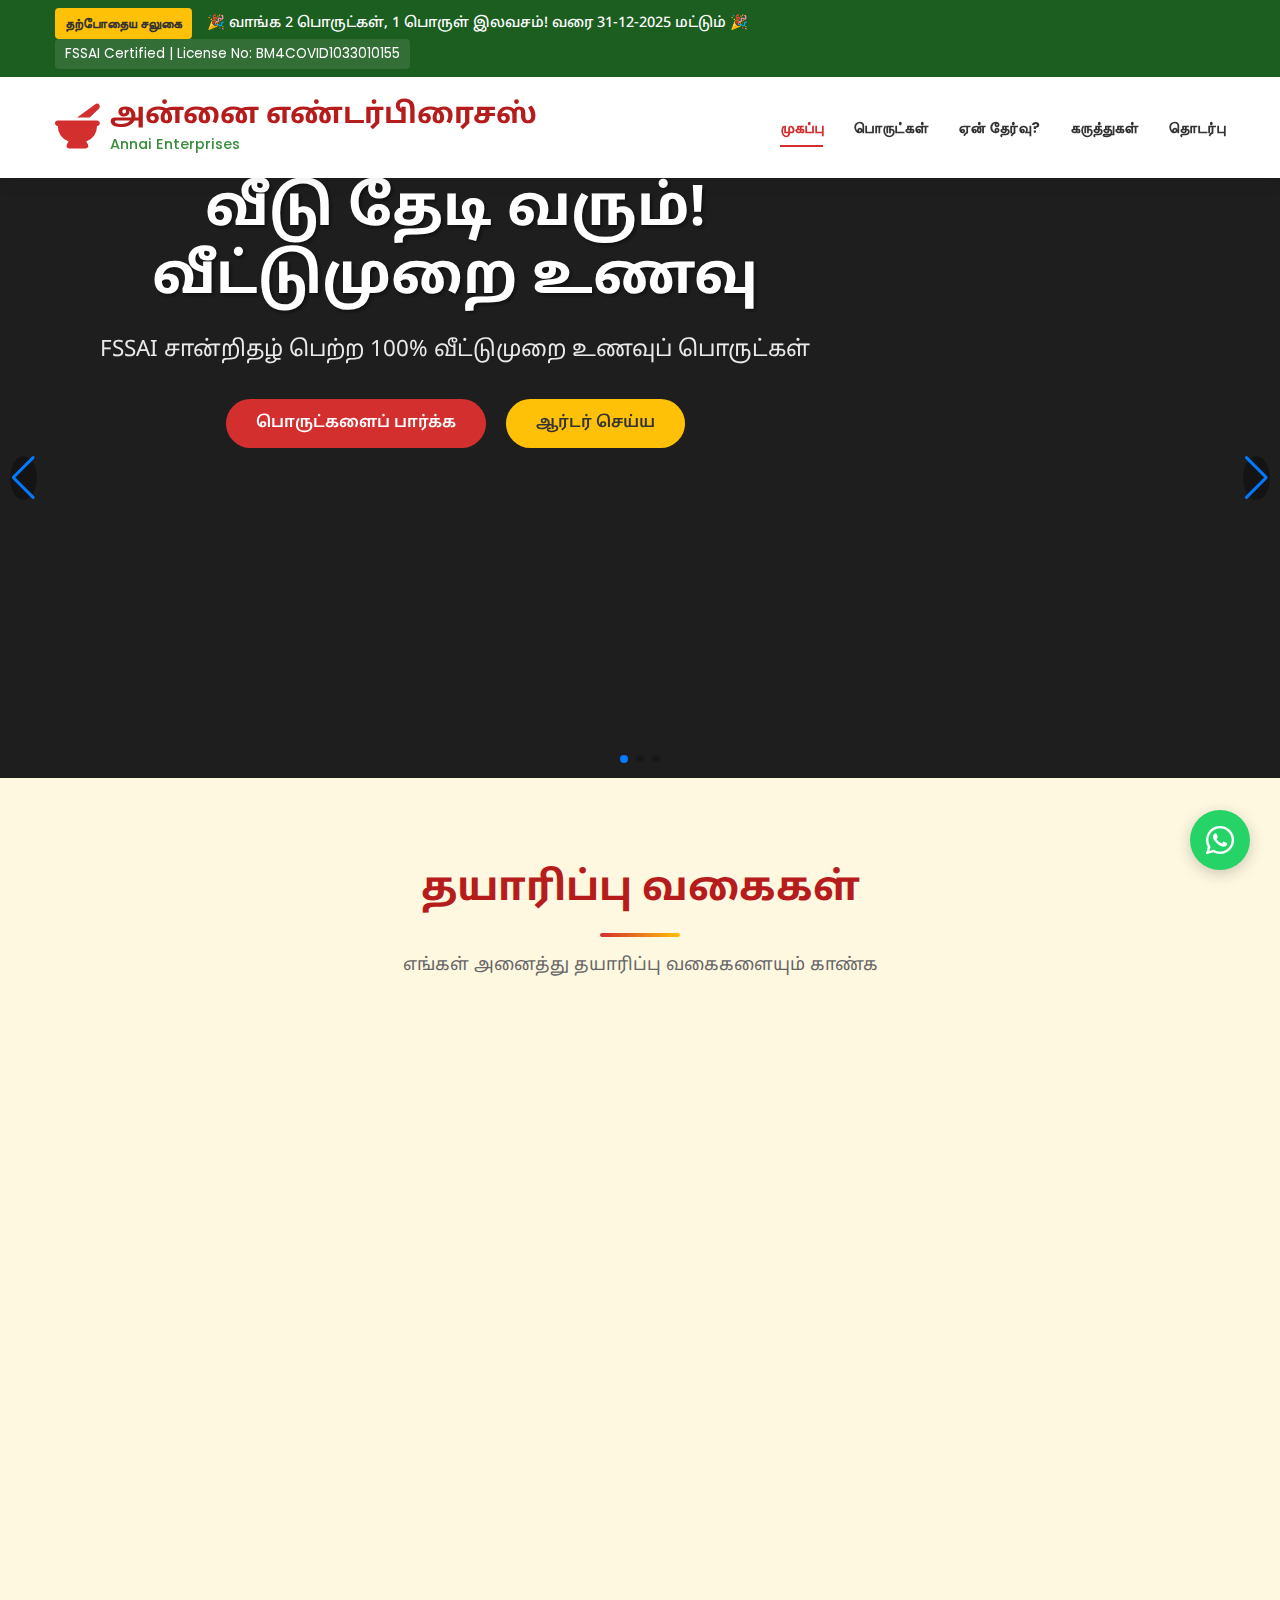
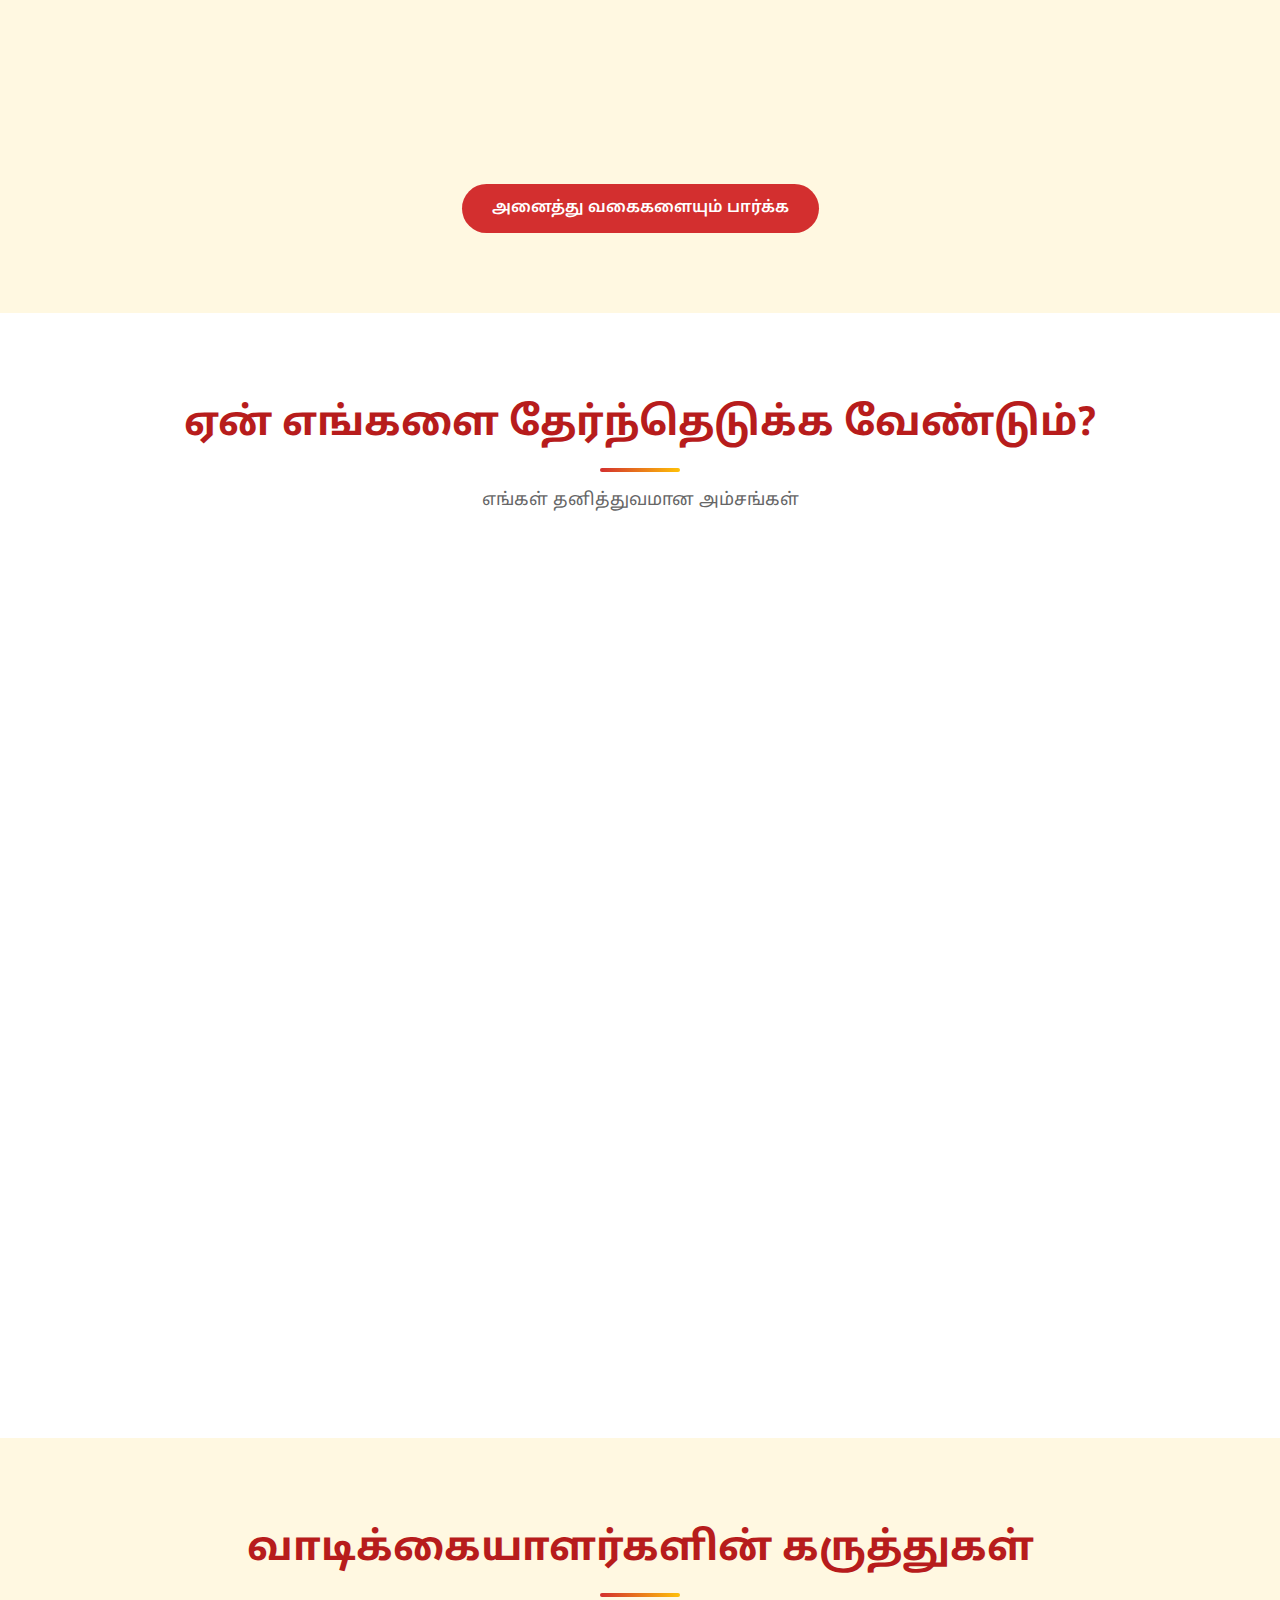
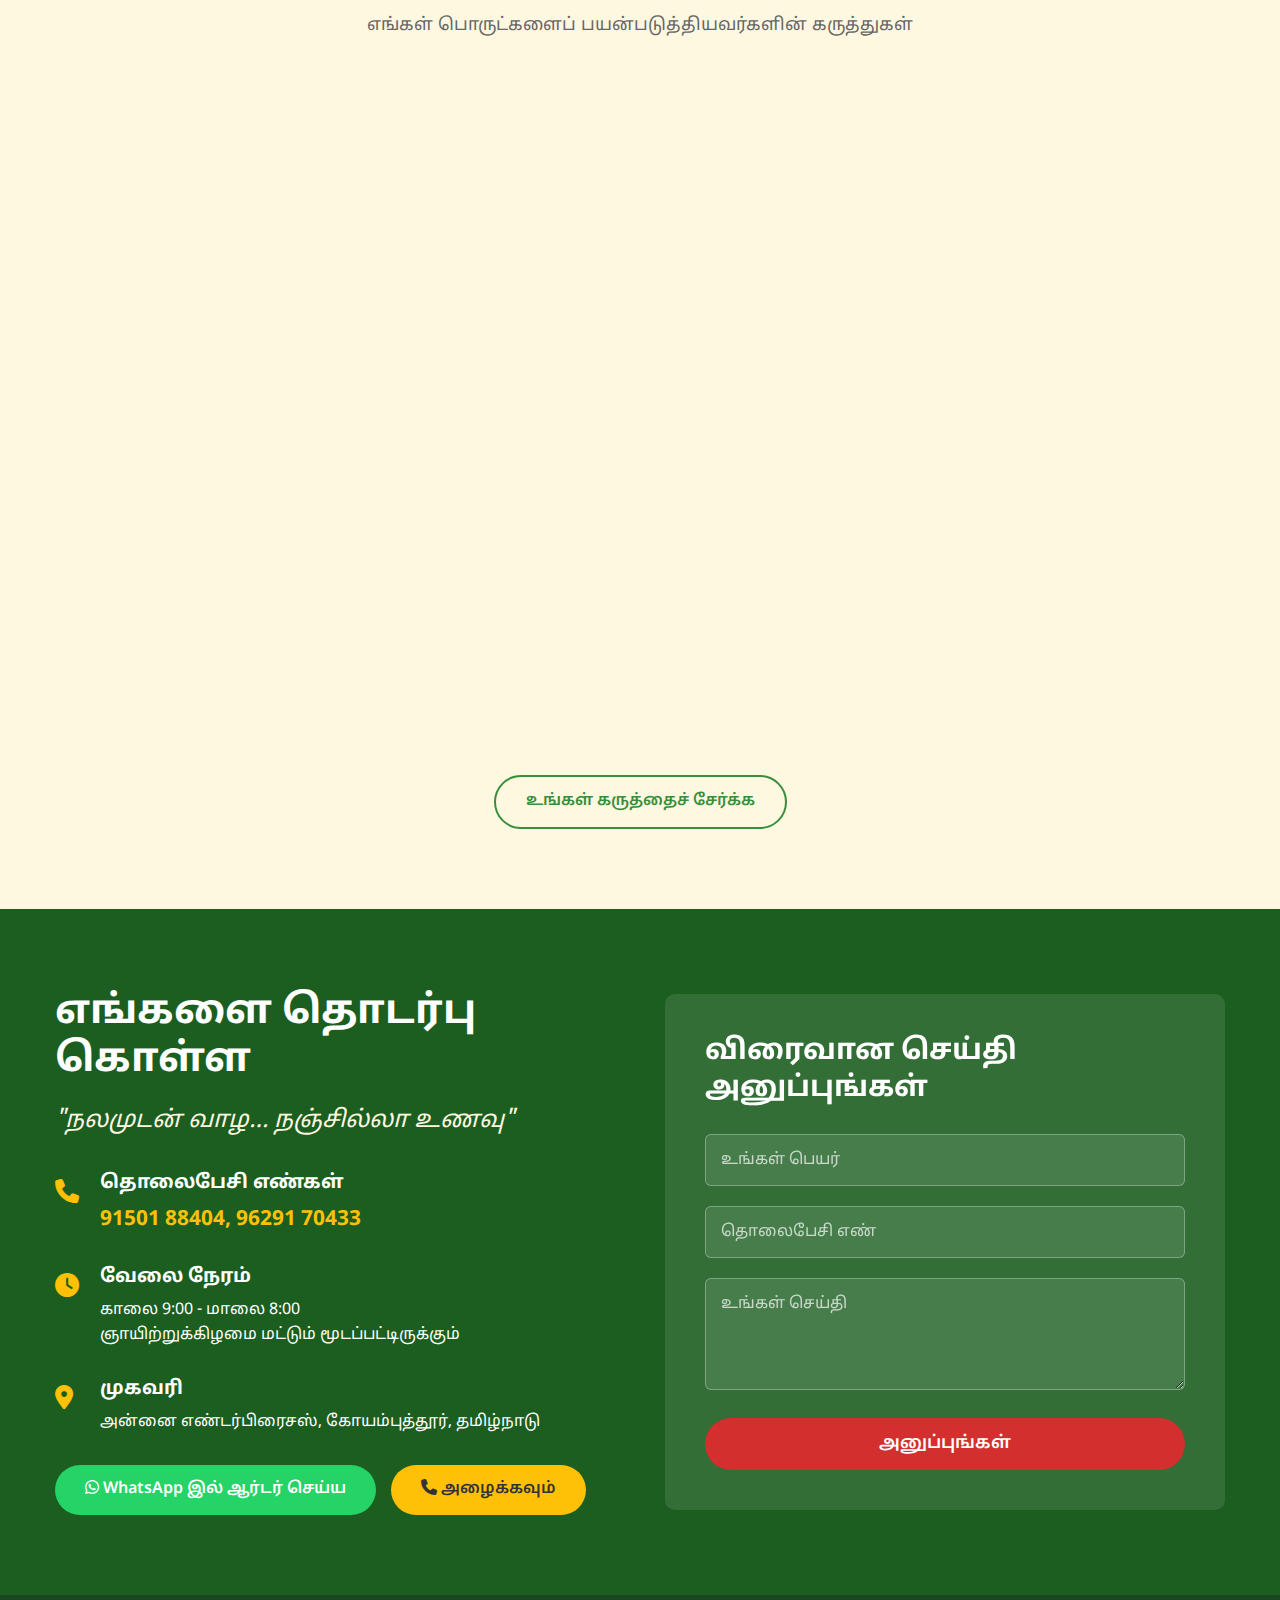
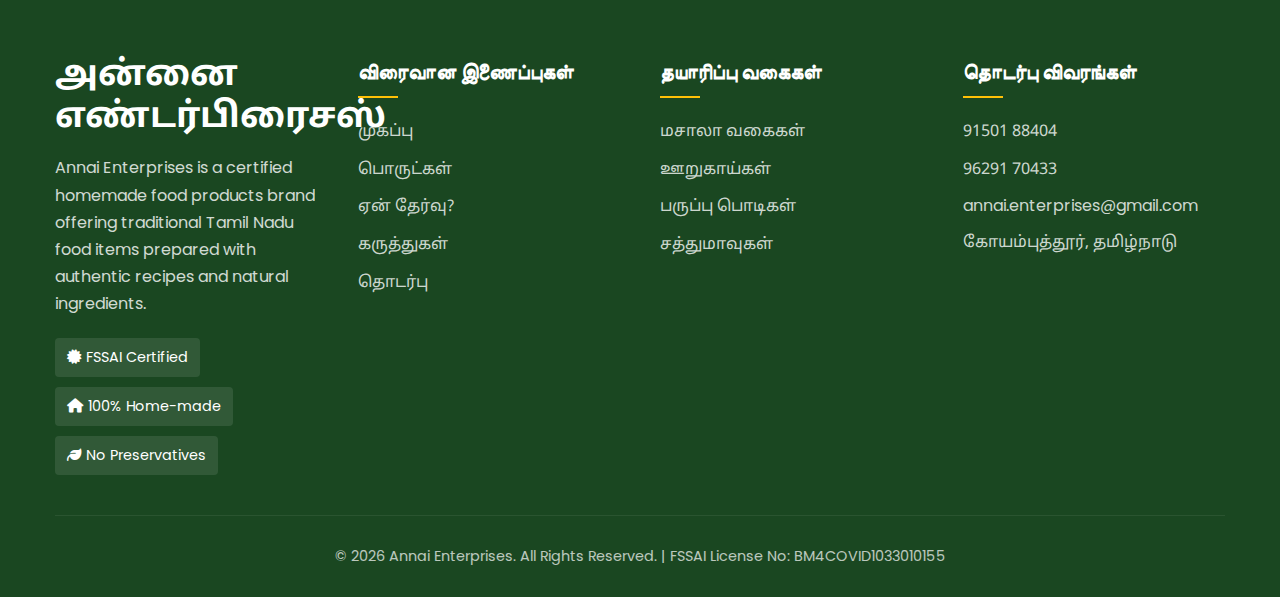
<file: index.html>
<!DOCTYPE html>
<html lang="ta">

<head>
    <meta charset="UTF-8">
    <meta name="viewport" content="width=device-width, initial-scale=1.0">
    <title>அன்னை எண்டர்பிரைசஸ் - வீட்டுமுறை உணவு | Annai Enterprises</title>
    <meta name="description"
        content="FSSAI சான்றிதழ் பெற்ற 100% வீட்டுமுறை உணவுப் பொருட்கள். பாரம்பரிய முறை, கலப்படம் இல்லை, ஆரோக்கியம் உறுதி.">
    <meta name="keywords"
        content="வீட்டுமுறை உணவு, அன்னை எண்டர்பிரைசஸ், homemade food, FSSAI certified, Tamil food products, மசாலா பொடி, ஊறுகாய், சத்துமாவு">

    <link rel="stylesheet" href="style.css">
    <link rel="stylesheet"
        href="https://fonts.googleapis.com/css2?family=Noto+Sans+Tamil:wght@400;600;700&family=Poppins:wght@300;400;500;600;700&display=swap">
    <link rel="stylesheet" href="https://cdnjs.cloudflare.com/ajax/libs/font-awesome/6.4.0/css/all.min.css">
    <link rel="stylesheet" href="https://cdn.jsdelivr.net/npm/swiper@9/swiper-bundle.min.css">
</head>

<body>
    <!-- Header -->
    <header>
        <div class="header-top">
            <div class="container">
                <div class="top-bar-content">
                    <div class="current-offer">
                        <span class="offer-label english">தற்போதைய சலுகை</span>
                        <div class="offer-text tamil">🎉 வாங்க 2 பொருட்கள், 1 பொருள் இலவசம்! வரை 31-12-2025 மட்டும் 🎉
                        </div>
                    </div>
                    <div class="fssai-badge">
                        <span class="english">FSSAI Certified | License No: BM4COVID1033010155</span>
                    </div>
                </div>
            </div>
        </div>

        <div class="header-main">
            <div class="container header-content">
                <a href="index.html" class="logo">
                    <div class="logo-icon">
                        <i class="fas fa-mortar-pestle"></i>
                    </div>
                    <div class="logo-text">
                        <div class="brand-name tamil">அன்னை எண்டர்பிரைசஸ்</div>
                        <div class="brand-tagline english">Annai Enterprises</div>
                    </div>
                </a>

                <button class="mobile-menu-btn" id="mobileMenuBtn">
                    <i class="fas fa-bars"></i>
                </button>

                <nav>
                    <ul id="mainNav">
                        <li><a href="#home" class="active english">முகப்பு</a></li>
                        <li><a href="#products" class="english">பொருட்கள்</a></li>
                        <li><a href="#why-choose-us" class="english">ஏன் தேர்வு?</a></li>
                        <li><a href="#reviews" class="english">கருத்துகள்</a></li>
                        <li><a href="#contact" class="english">தொடர்பு</a></li>
                    </ul>
                </nav>
            </div>
        </div>
    </header>

    <!-- Hero Carousel -->
    <section class="hero-carousel" id="home">
        <div class="swiper heroSwiper">
            <div class="swiper-wrapper">
                <!-- Slide 1 -->
                <div class="swiper-slide slide-1">
                    <div class="container">
                        <div class="carousel-content">
                            <h1 class="tamil">வீடு தேடி வரும்! வீட்டுமுறை உணவு</h1>
                            <p class="tamil">FSSAI சான்றிதழ் பெற்ற 100% வீட்டுமுறை உணவுப் பொருட்கள்</p>
                            <div class="carousel-buttons">
                                <a href="#products" class="btn btn-primary tamil">பொருட்களைப் பார்க்க</a>
                                <a href="#contact" class="btn btn-secondary tamil">ஆர்டர் செய்ய</a>
                            </div>
                        </div>
                    </div>
                </div>

                <!-- Slide 2 -->
                <div class="swiper-slide slide-2">
                    <div class="container">
                        <div class="carousel-content">
                            <h1 class="tamil">பாரம்பரிய முறை, கலப்படம் இல்லை</h1>
                            <p class="tamil">பாரம்பரிய முறையில் தயாரிக்கப்பட்ட உணவுகள், எந்தவொரு கலப்படமும் இல்லாமல்</p>
                            <div class="carousel-buttons">
                                <a href="#products" class="btn btn-primary tamil">அனைத்து பொருட்களும்</a>
                                <a href="#why-choose-us" class="btn btn-secondary tamil">எங்கள் தரம்</a>
                            </div>
                        </div>
                    </div>
                </div>

                <!-- Slide 3 -->
                <div class="swiper-slide slide-3">
                    <div class="container">
                        <div class="carousel-content">
                            <h1 class="tamil">ஆரோக்கியம் உறுதி</h1>
                            <p class="tamil">உங்கள் குடும்பத்தின் ஆரோக்கியத்திற்கான சுத்தமான மற்றும் ஆரோக்கியமான உணவுப்
                                பொருட்கள்</p>
                            <div class="carousel-buttons">
                                <a href="#contact" class="btn btn-primary tamil">ஆர்டர் செய்ய</a>
                                <a href="tel:9150188404" class="btn btn-secondary tamil"><i class="fas fa-phone"></i>
                                    அழைக்கவும்</a>
                            </div>
                        </div>
                    </div>
                </div>
            </div>

            <!-- Navigation buttons -->
            <div class="swiper-button-next"></div>
            <div class="swiper-button-prev"></div>

            <!-- Pagination dots -->
            <div class="swiper-pagination"></div>
        </div>
    </section>

    <!-- Product Categories -->
    <section class="product-categories section-padding" id="products">
        <div class="container">
            <div class="section-title">
                <h2 class="tamil">தயாரிப்பு வகைகள்</h2>
                <p class="tamil">எங்கள் அனைத்து தயாரிப்பு வகைகளையும் காண்க</p>
            </div>

            <div class="categories-grid">
                <!-- Category 1 -->
                <div class="category-card">
                    <div class="category-icon">
                        <i class="fas fa-pepper-hot"></i>
                    </div>
                    <div class="category-info">
                        <h3 class="tamil">மசாலா வகைகள்</h3>
                        <p class="tamil">பாரம்பரிய முறையில் தயாரிக்கப்பட்ட பல்வேறு மசாலா பொடிகள்</p>
                        <a href="products.html?category=spices" class="category-link tamil">பார்க்க <i
                                class="fas fa-arrow-right"></i></a>
                    </div>
                </div>

                <!-- Category 2 -->
                <div class="category-card">
                    <div class="category-icon">
                        <i class="fas fa-jar"></i>
                    </div>
                    <div class="category-info">
                        <h3 class="tamil">ஊறுகாய்</h3>
                        <p class="tamil">காய்கறி மற்றும் இறைச்சி ஊறுகாய்கள், பாரம்பரிய சுவைகள்</p>
                        <a href="products.html?category=pickles" class="category-link tamil">பார்க்க <i
                                class="fas fa-arrow-right"></i></a>
                    </div>
                </div>

                <!-- Category 3 -->
                <div class="category-card">
                    <div class="category-icon">
                        <i class="fas fa-seedling"></i>
                    </div>
                    <div class="category-info">
                        <h3 class="tamil">பருப்பு பொடி வகைகள்</h3>
                        <p class="tamil">பல்வேறு பருப்பு வகைகளின் பொடிகள், துவையல் கலவைகள்</p>
                        <a href="products.html?category=powders" class="category-link tamil">பார்க்க <i
                                class="fas fa-arrow-right"></i></a>
                    </div>
                </div>

                <!-- Category 4 -->
                <div class="category-card">
                    <div class="category-icon">
                        <i class="fas fa-wheat-awn"></i>
                    </div>
                    <div class="category-info">
                        <h3 class="tamil">சிறுதானிய சத்துமாவு</h3>
                        <p class="tamil">சிறுதானிய சத்துமாவுகள், ஆரோக்கிய கலவைகள்</p>
                        <a href="products.html?category=flours" class="category-link tamil">பார்க்க <i
                                class="fas fa-arrow-right"></i></a>
                    </div>
                </div>

                <!-- Category 5 -->
                <div class="category-card">
                    <div class="category-icon">
                        <i class="fas fa-bowl-food"></i>
                    </div>
                    <div class="category-info">
                        <h3 class="tamil">சிறுதானிய உணவு</h3>
                        <p class="tamil">சிறுதானிய உணவுகள், ரெடி-மிக்ஸ் இட்லி மாவு</p>
                        <a href="products.html?category=foods" class="category-link tamil">பார்க்க <i
                                class="fas fa-arrow-right"></i></a>
                    </div>
                </div>

                <!-- Category 6 -->
                <div class="category-card">
                    <div class="category-icon">
                        <i class="fas fa-oil-can"></i>
                    </div>
                    <div class="category-info">
                        <h3 class="tamil">மரசக்கு ஆயில்</h3>
                        <p class="tamil">சுத்தமான மரசக்கு எண்ணெய், பாரம்பரிய முறையில் தயாரிக்கப்பட்டது</p>
                        <a href="products.html?category=oils" class="category-link tamil">பார்க்க <i
                                class="fas fa-arrow-right"></i></a>
                    </div>
                </div>
            </div>

            <div class="view-all-categories">
                <a href="products.html" class="btn btn-primary tamil">அனைத்து வகைகளையும் பார்க்க</a>
            </div>
        </div>
    </section>

    <!-- Why Choose Us -->
    <section class="why-choose-us section-padding" id="why-choose-us">
        <div class="container">
            <div class="section-title">
                <h2 class="tamil">ஏன் எங்களை தேர்ந்தெடுக்க வேண்டும்?</h2>
                <p class="tamil">எங்கள் தனித்துவமான அம்சங்கள்</p>
            </div>

            <div class="features-grid">
                <div class="feature-card">
                    <div class="feature-icon">
                        <i class="fas fa-home"></i>
                    </div>
                    <h3 class="tamil">100% வீட்டுமுறை</h3>
                    <p class="tamil">வீட்டில் தயாரிக்கப்பட்ட தரமான பொருட்கள் மட்டுமே. எந்தவொரு கலப்படமும் இல்லாமல்
                        பாரம்பரிய முறையில் தயாரிக்கப்படுகிறது.</p>
                </div>

                <div class="feature-card">
                    <div class="feature-icon">
                        <i class="fas fa-certificate"></i>
                    </div>
                    <h3 class="tamil">FSSAI சான்றிதழ்</h3>
                    <p class="tamil">எங்கள் அனைத்து தயாரிப்புகளும் FSSAI சான்றிதழ் பெற்றவை. உயர்தர மற்றும் பாதுகாப்பான
                        தயாரிப்பு முறைகள் பின்பற்றப்படுகின்றன.</p>
                </div>

                <div class="feature-card">
                    <div class="feature-icon">
                        <i class="fas fa-ban"></i>
                    </div>
                    <h3 class="tamil">கலப்படம் இல்லை</h3>
                    <p class="tamil">பதப்படுத்திகள், செயற்கை நிறங்கள், மணங்கள் அல்லது கெட்டுப்போகாத பொருட்கள் எதுவும்
                        சேர்க்கப்படவில்லை.</p>
                </div>

                <div class="feature-card">
                    <div class="feature-icon">
                        <i class="fas fa-history"></i>
                    </div>
                    <h3 class="tamil">பாரம்பரிய முறை</h3>
                    <p class="tamil">பாரம்பரிய முறையில் தயாரிக்கப்பட்ட உணவுகள். நவீன இயந்திரங்கள்
                        பயன்படுத்தப்படுவதில்லை, கைத்திறன் முறையே.</p>
                </div>

                <div class="feature-card">
                    <div class="feature-icon">
                        <i class="fas fa-heart"></i>
                    </div>
                    <h3 class="tamil">ஆரோக்கியம் முதன்மை</h3>
                    <p class="tamil">உங்கள் குடும்பத்தின் ஆரோக்கியத்தை முதன்மையாகக் கொண்டு, சுத்தமான மற்றும் சுகாதாரமான
                        முறையில் தயாரிக்கப்படுகிறது.</p>
                </div>

                <div class="feature-card">
                    <div class="feature-icon">
                        <i class="fas fa-leaf"></i>
                    </div>
                    <h3 class="tamil">இயற்கை மூலப்பொருட்கள்</h3>
                    <p class="tamil">உயர்தர இயற்கை மூலப்பொருட்கள் மட்டுமே பயன்படுத்தப்படுகின்றன. வேதிப் பொருட்கள்
                        எதுவும் பயன்படுத்தப்படுவதில்லை.</p>
                </div>
            </div>
        </div>
    </section>

    <!-- Customer Reviews -->
    <section class="reviews-section section-padding" id="reviews">
        <div class="container">
            <div class="section-title">
                <h2 class="tamil">வாடிக்கையாளர்களின் கருத்துகள்</h2>
                <p class="tamil">எங்கள் பொருட்களைப் பயன்படுத்தியவர்களின் கருத்துகள்</p>
            </div>

            <div class="reviews-grid">
                <div class="review-card">
                    <div class="review-header">
                        <div class="review-avatar">
                            <i class="fas fa-user"></i>
                        </div>
                        <div>
                            <div class="review-name tamil">ராஜேஷ் குமார்</div>
                            <div class="review-rating">
                                <i class="fas fa-star"></i>
                                <i class="fas fa-star"></i>
                                <i class="fas fa-star"></i>
                                <i class="fas fa-star"></i>
                                <i class="fas fa-star"></i>
                            </div>
                        </div>
                    </div>
                    <div class="review-text tamil">
                        "மிகவும் சுவையான மற்றும் தூய்மையான பொருட்கள். வீட்டில் தயாரிக்கப்பட்டது போலவே இருக்கிறது. கடந்த
                        6 மாதங்களாக வாங்கி வருகிறேன். மிகவும் திருப்தி."
                    </div>
                    <div class="review-date english">December 15, 2023</div>
                </div>

                <div class="review-card">
                    <div class="review-header">
                        <div class="review-avatar">
                            <i class="fas fa-user"></i>
                        </div>
                        <div>
                            <div class="review-name tamil">பிரியா சங்கர்</div>
                            <div class="review-rating">
                                <i class="fas fa-star"></i>
                                <i class="fas fa-star"></i>
                                <i class="fas fa-star"></i>
                                <i class="fas fa-star"></i>
                                <i class="fas fa-star-half-alt"></i>
                            </div>
                        </div>
                    </div>
                    <div class="review-text tamil">
                        "அன்னை எண்டர்பிரைசஸ் பொருட்கள் எங்கள் குடும்பத்தின் முதன்மை தேர்வாகிவிட்டது. குழந்தைகளுக்கு
                        மிகவும் பாதுகாப்பானது. எந்தவொரு கலப்படமும் இல்லை."
                    </div>
                    <div class="review-date english">November 28, 2023</div>
                </div>

                <div class="review-card">
                    <div class="review-header">
                        <div class="review-avatar">
                            <i class="fas fa-user"></i>
                        </div>
                        <div>
                            <div class="review-name tamil">முரளி கிருஷ்ணன்</div>
                            <div class="review-rating">
                                <i class="fas fa-star"></i>
                                <i class="fas fa-star"></i>
                                <i class="fas fa-star"></i>
                                <i class="fas fa-star"></i>
                                <i class="fas fa-star"></i>
                            </div>
                        </div>
                    </div>
                    <div class="review-text tamil">
                        "FSSAI சான்றிதழ் பெற்றதால் முழு நம்பிக்கை. விலை மிகவும் நியாயமானது. தரமும் சிறப்பானது.
                        அனைவருக்கும் பரிந்துரைக்கிறேன்."
                    </div>
                    <div class="review-date english">October 10, 2023</div>
                </div>

                <div class="review-card">
                    <div class="review-header">
                        <div class="review-avatar">
                            <i class="fas fa-user"></i>
                        </div>
                        <div>
                            <div class="review-name tamil">கவிதா ராஜன்</div>
                            <div class="review-rating">
                                <i class="fas fa-star"></i>
                                <i class="fas fa-star"></i>
                                <i class="fas fa-star"></i>
                                <i class="fas fa-star"></i>
                                <i class="fas fa-star"></i>
                            </div>
                        </div>
                    </div>
                    <div class="review-text tamil">
                        "டெலிவரி மிக விரைவாக வந்தது. பொருட்கள் சுத்தமாகவும் சுகாதாரமாகவும் இருந்தன. மீண்டும் நிச்சயமாக
                        ஆர்டர் செய்வேன்."
                    </div>
                    <div class="review-date english">September 22, 2023</div>
                </div>
            </div>

            <div class="add-review">
                <a href="#contact" class="btn btn-outline tamil">உங்கள் கருத்தைச் சேர்க்க</a>
            </div>
        </div>
    </section>

    <!-- Contact Section -->
    <section class="contact-section-home section-padding" id="contact">
        <div class="container">
            <div class="contact-content">
                <div class="contact-info">
                    <h2 class="tamil">எங்களை தொடர்பு கொள்ள</h2>
                    <p class="tamil contact-tagline">"நலமுடன் வாழ… நஞ்சில்லா உணவு"</p>

                    <div class="contact-details">
                        <div class="contact-item">
                            <div class="contact-icon">
                                <i class="fas fa-phone"></i>
                            </div>
                            <div>
                                <h3 class="tamil">தொலைபேசி எண்கள்</h3>
                                <p class="tamil phone-numbers">91501 88404, 96291 70433</p>
                            </div>
                        </div>

                        <div class="contact-item">
                            <div class="contact-icon">
                                <i class="fas fa-clock"></i>
                            </div>
                            <div>
                                <h3 class="tamil">வேலை நேரம்</h3>
                                <p class="tamil">காலை 9:00 - மாலை 8:00</p>
                                <p class="tamil">ஞாயிற்றுக்கிழமை மட்டும் மூடப்பட்டிருக்கும்</p>
                            </div>
                        </div>

                        <div class="contact-item">
                            <div class="contact-icon">
                                <i class="fas fa-map-marker-alt"></i>
                            </div>
                            <div>
                                <h3 class="tamil">முகவரி</h3>
                                <p class="tamil">அன்னை எண்டர்பிரைசஸ், கோயம்புத்தூர், தமிழ்நாடு</p>
                            </div>
                        </div>
                    </div>

                    <div class="contact-actions">
                        <a href="https://wa.me/919150188404" class="btn whatsapp-btn tamil" target="_blank">
                            <i class="fab fa-whatsapp"></i> WhatsApp இல் ஆர்டர் செய்ய
                        </a>
                        <a href="tel:9150188404" class="btn btn-secondary tamil">
                            <i class="fas fa-phone"></i> அழைக்கவும்
                        </a>
                    </div>
                </div>

                <div class="contact-form-home">
                    <h3 class="tamil">விரைவான செய்தி அனுப்புங்கள்</h3>
                    <form id="quickContactForm">
                        <div class="form-group">
                            <input type="text" placeholder="உங்கள் பெயர்" class="form-control tamil" required>
                        </div>

                        <div class="form-group">
                            <input type="tel" placeholder="தொலைபேசி எண்" class="form-control tamil" required>
                        </div>

                        <div class="form-group">
                            <textarea placeholder="உங்கள் செய்தி" class="form-control tamil" rows="4"
                                required></textarea>
                        </div>

                        <button type="submit" class="btn btn-primary tamil">அனுப்புங்கள்</button>
                    </form>
                </div>
            </div>
        </div>
    </section>

    <!-- Footer -->
    <footer>
        <div class="container">
            <div class="footer-content">
                <div class="footer-about">
                    <div class="footer-logo tamil">அன்னை எண்டர்பிரைசஸ்</div>
                    <p class="english">Annai Enterprises is a certified homemade food products brand offering
                        traditional Tamil Nadu food items prepared with authentic recipes and natural ingredients.</p>
                    <div class="trust-badges">
                        <span><i class="fas fa-certificate"></i> FSSAI Certified</span>
                        <span><i class="fas fa-home"></i> 100% Home-made</span>
                        <span><i class="fas fa-leaf"></i> No Preservatives</span>
                    </div>
                </div>

                <div class="footer-links">
                    <h3 class="english">விரைவான இணைப்புகள்</h3>
                    <ul>
                        <li><a href="#home" class="tamil">முகப்பு</a></li>
                        <li><a href="#products" class="tamil">பொருட்கள்</a></li>
                        <li><a href="#why-choose-us" class="tamil">ஏன் தேர்வு?</a></li>
                        <li><a href="#reviews" class="tamil">கருத்துகள்</a></li>
                        <li><a href="#contact" class="tamil">தொடர்பு</a></li>
                    </ul>
                </div>

                <div class="footer-links">
                    <h3 class="english">தயாரிப்பு வகைகள்</h3>
                    <ul>
                        <li><a href="products.html?category=spices" class="tamil">மசாலா வகைகள்</a></li>
                        <li><a href="products.html?category=pickles" class="tamil">ஊறுகாய்கள்</a></li>
                        <li><a href="products.html?category=powders" class="tamil">பருப்பு பொடிகள்</a></li>
                        <li><a href="products.html?category=flours" class="tamil">சத்துமாவுகள்</a></li>
                    </ul>
                </div>

                <div class="footer-links">
                    <h3 class="english">தொடர்பு விவரங்கள்</h3>
                    <ul>
                        <li><a href="tel:9150188404" class="tamil">91501 88404</a></li>
                        <li><a href="tel:9629170433" class="tamil">96291 70433</a></li>
                        <li><a href="mailto:annai.enterprises@gmail.com" class="english">annai.enterprises@gmail.com</a>
                        </li>
                        <li><a href="#" class="tamil">கோயம்புத்தூர், தமிழ்நாடு</a></li>
                    </ul>
                </div>
            </div>

            <div class="copyright english">
                &copy; <span id="currentYear"></span> Annai Enterprises. All Rights Reserved. | FSSAI License No:
                BM4COVID1033010155
            </div>
        </div>
    </footer>

    <!-- WhatsApp Button -->
    <a href="https://wa.me/919150188404?text=அன்னை%20எண்டர்பிரைசஸ்%20பொருட்களை%20ஆர்டர்%20செய்ய%20விரும்புகிறேன்"
        class="whatsapp-btn-fixed" target="_blank">
        <i class="fab fa-whatsapp"></i>
    </a>

    <!-- Swiper JS -->
    <script src="https://cdn.jsdelivr.net/npm/swiper@9/swiper-bundle.min.js"></script>
    <script src="script.js"></script>
</body>

</html>
</file>
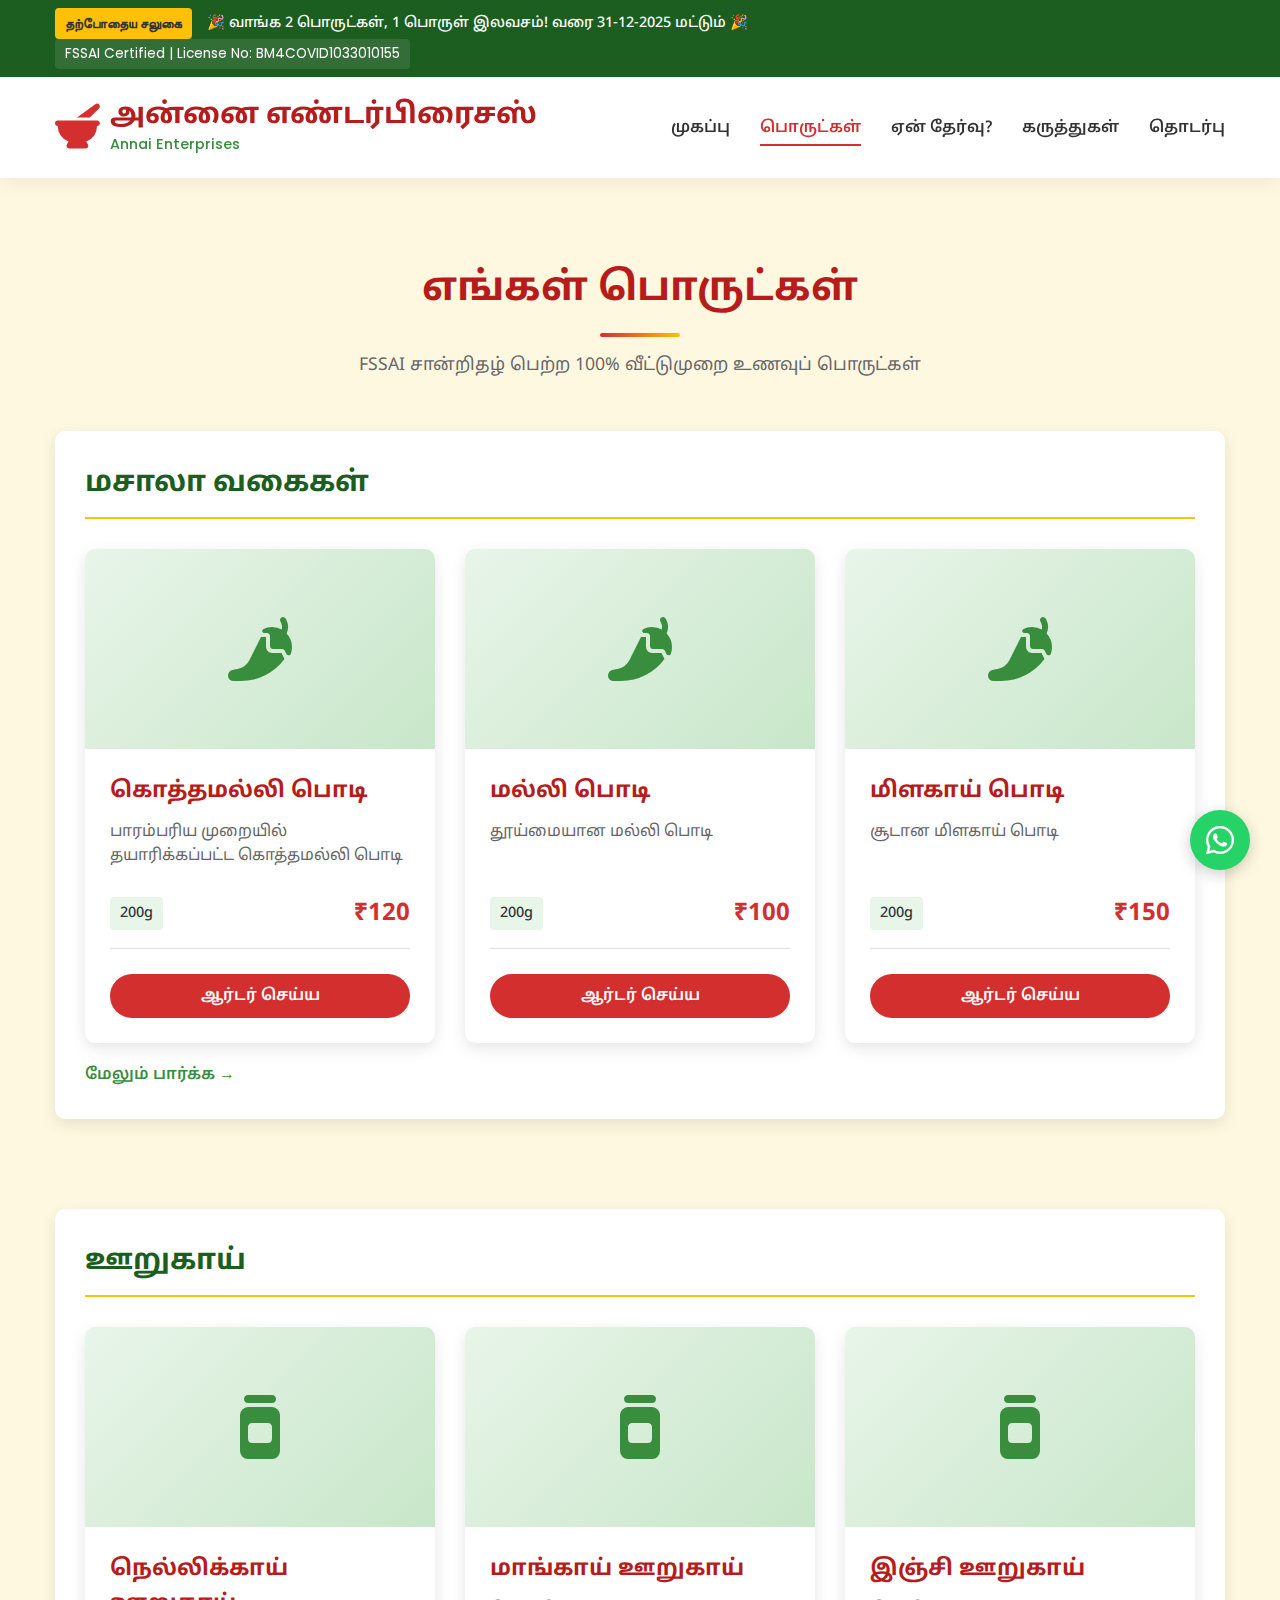
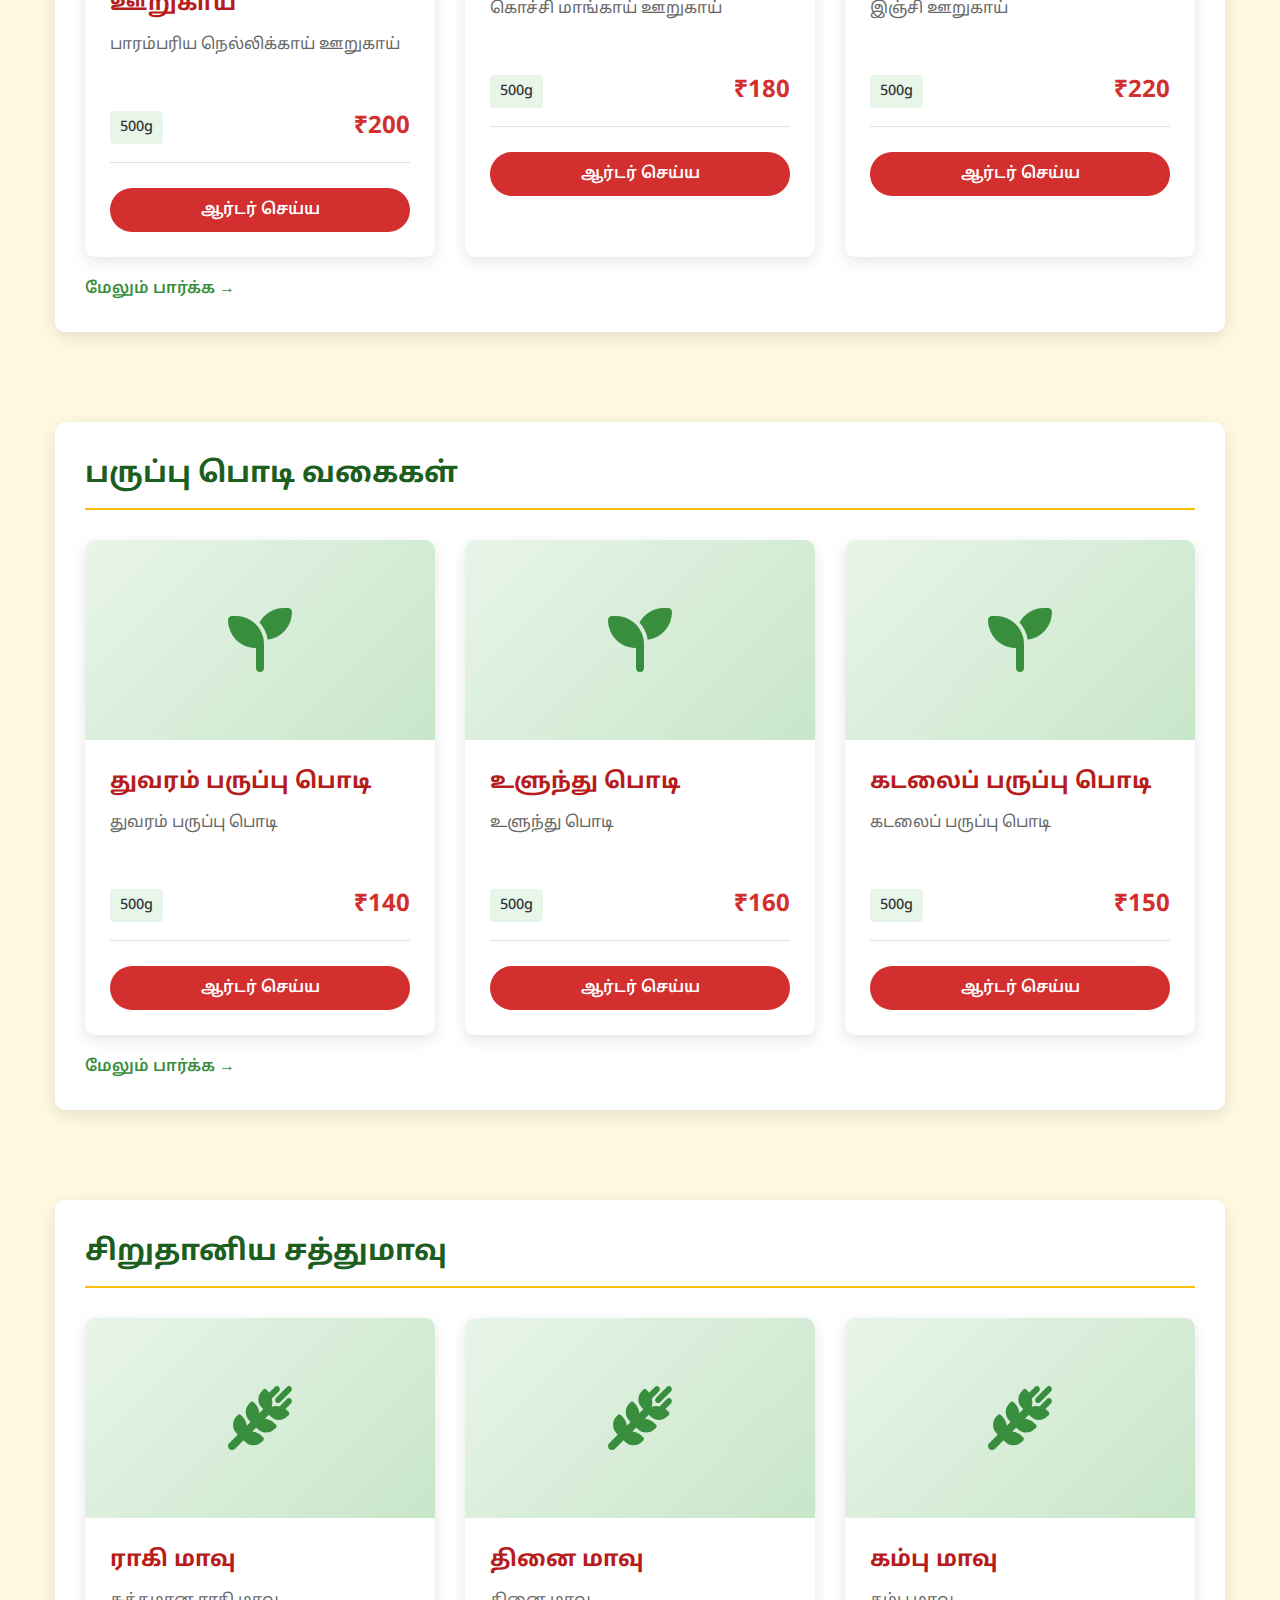
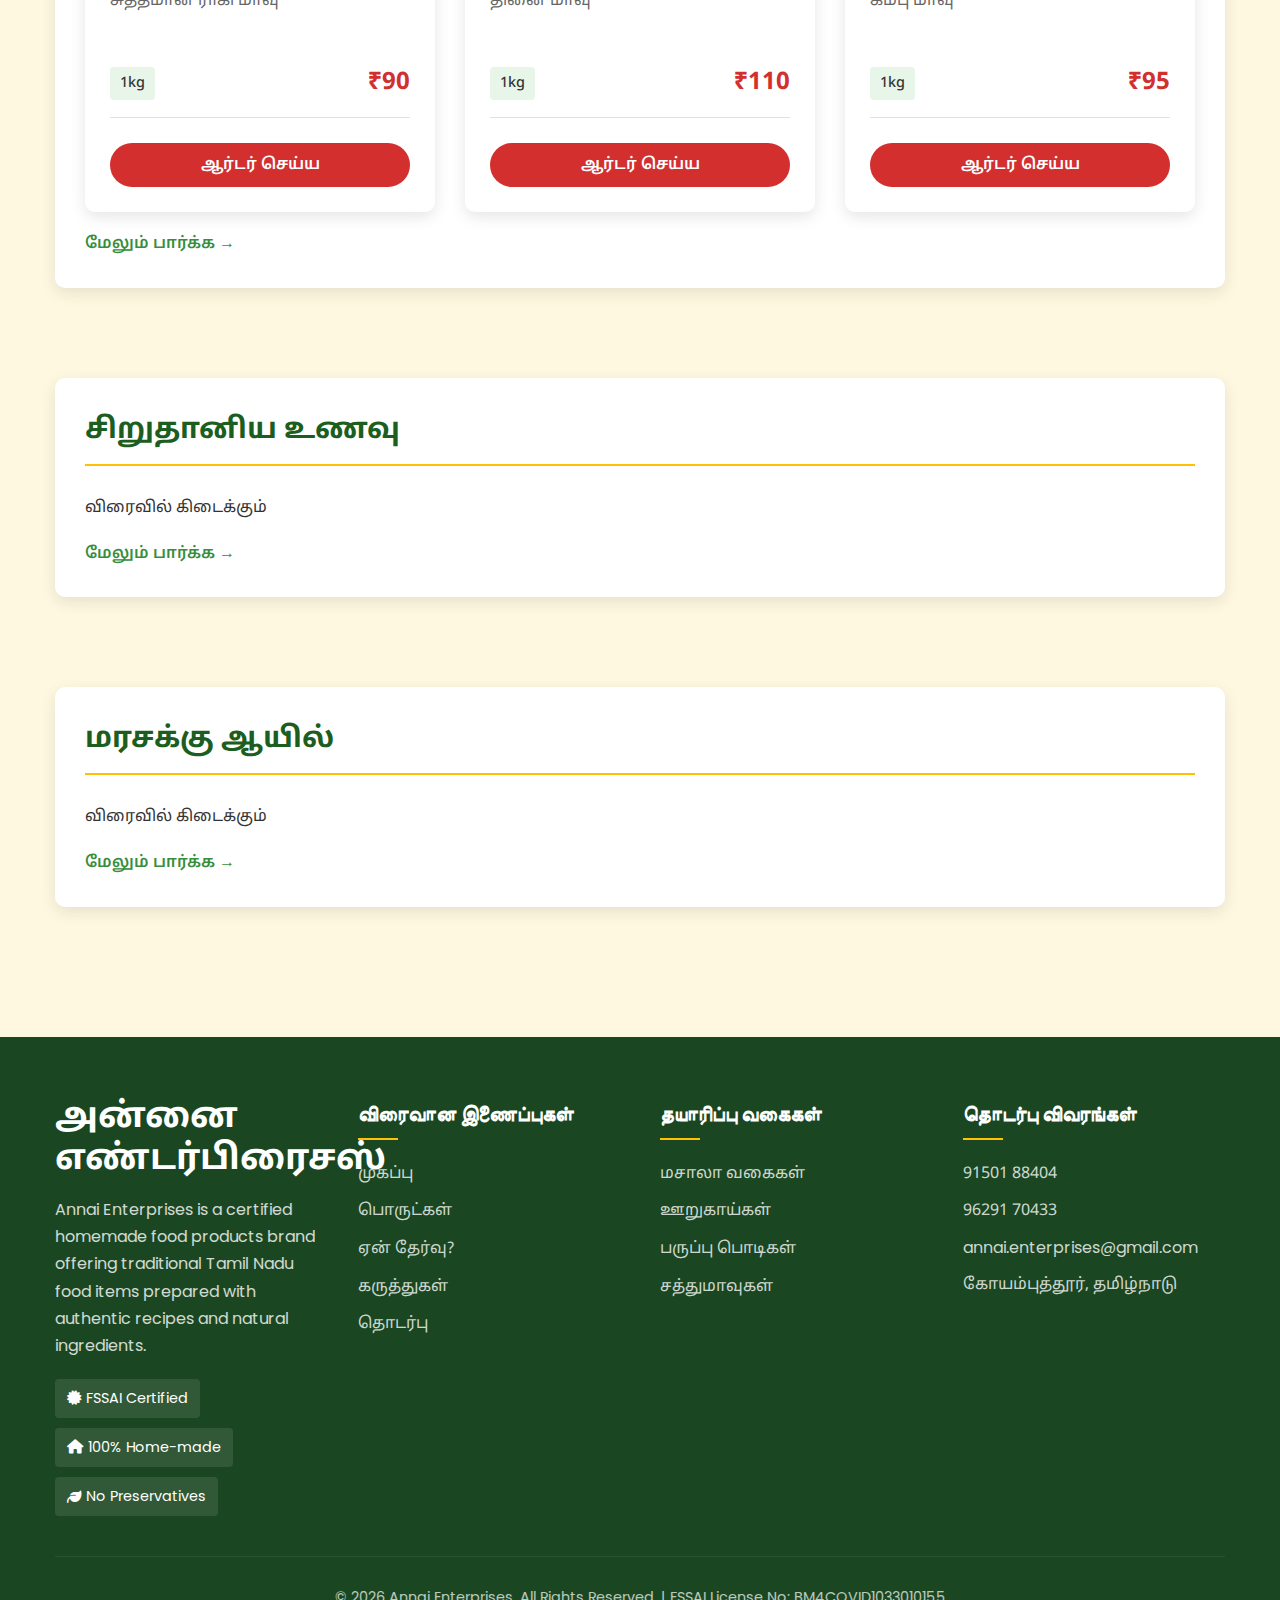
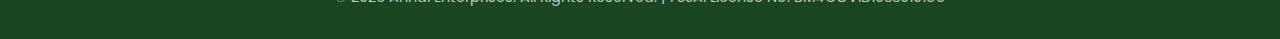
<file: products.html>
<!DOCTYPE html>
<html lang="ta">

<head>
    <meta charset="UTF-8">
    <meta name="viewport" content="width=device-width, initial-scale=1.0">
    <title>அன்னை எண்டர்பிரைசஸ் - பொருட்கள் | Annai Enterprises</title>
    <meta name="description" content="FSSAI சான்றிதழ் பெற்ற 100% வீட்டுமுறை உணவுப் பொருட்கள்.">
    <link rel="stylesheet" href="style.css">
    <link rel="stylesheet"
        href="https://fonts.googleapis.com/css2?family=Noto+Sans+Tamil:wght@400;600;700&family=Poppins:wght@300;400;500;600;700&display=swap">
    <link rel="stylesheet" href="https://cdnjs.cloudflare.com/ajax/libs/font-awesome/6.4.0/css/all.min.css">
</head>

<body>
    <!-- Copy the same header from index.html -->
    <header>
        <div class="header-top">
            <div class="container">
                <div class="top-bar-content">
                    <div class="current-offer">
                        <span class="offer-label english">தற்போதைய சலுகை</span>
                        <div class="offer-text tamil">🎉 வாங்க 2 பொருட்கள், 1 பொருள் இலவசம்! வரை 31-12-2025 மட்டும் 🎉
                        </div>
                    </div>
                    <div class="fssai-badge">
                        <span class="english">FSSAI Certified | License No: BM4COVID1033010155</span>
                    </div>
                </div>
            </div>
        </div>

        <div class="header-main">
            <div class="container header-content">
                <a href="index.html" class="logo">
                    <div class="logo-icon">
                        <i class="fas fa-mortar-pestle"></i>
                    </div>
                    <div class="logo-text">
                        <div class="brand-name tamil">அன்னை எண்டர்பிரைசஸ்</div>
                        <div class="brand-tagline english">Annai Enterprises</div>
                    </div>
                </a>

                <button class="mobile-menu-btn" id="mobileMenuBtn">
                    <i class="fas fa-bars"></i>
                </button>

                <nav>
                    <ul id="mainNav">
                        <li><a href="index.html" class="tamil">முகப்பு</a></li>
                        <li><a href="products.html" class="active tamil">பொருட்கள்</a></li>
                        <li><a href="index.html#why-choose-us" class="tamil">ஏன் தேர்வு?</a></li>
                        <li><a href="index.html#reviews" class="tamil">கருத்துகள்</a></li>
                        <li><a href="index.html#contact" class="tamil">தொடர்பு</a></li>
                    </ul>
                </nav>
            </div>
        </div>
    </header>

    <main class="products-main section-padding">
        <div class="container">
            <div class="section-title">
                <h2 class="tamil">எங்கள் பொருட்கள்</h2>
                <p class="tamil">FSSAI சான்றிதழ் பெற்ற 100% வீட்டுமுறை உணவுப் பொருட்கள்</p>
            </div>

            <div id="products-container">
                <!-- Products will be loaded here by JavaScript -->
            </div>
        </div>
    </main>

    <!-- Copy the same footer from index.html -->
    <footer>
        <div class="container">
            <div class="footer-content">
                <div class="footer-about">
                    <div class="footer-logo tamil">அன்னை எண்டர்பிரைசஸ்</div>
                    <p class="english">Annai Enterprises is a certified homemade food products brand offering
                        traditional Tamil Nadu food items prepared with authentic recipes and natural ingredients.</p>
                    <div class="trust-badges">
                        <span><i class="fas fa-certificate"></i> FSSAI Certified</span>
                        <span><i class="fas fa-home"></i> 100% Home-made</span>
                        <span><i class="fas fa-leaf"></i> No Preservatives</span>
                    </div>
                </div>

                <div class="footer-links">
                    <h3 class="english">விரைவான இணைப்புகள்</h3>
                    <ul>
                        <li><a href="index.html" class="tamil">முகப்பு</a></li>
                        <li><a href="products.html" class="tamil">பொருட்கள்</a></li>
                        <li><a href="index.html#why-choose-us" class="tamil">ஏன் தேர்வு?</a></li>
                        <li><a href="index.html#reviews" class="tamil">கருத்துகள்</a></li>
                        <li><a href="index.html#contact" class="tamil">தொடர்பு</a></li>
                    </ul>
                </div>

                <div class="footer-links">
                    <h3 class="english">தயாரிப்பு வகைகள்</h3>
                    <ul>
                        <li><a href="products.html?category=spices" class="tamil">மசாலா வகைகள்</a></li>
                        <li><a href="products.html?category=pickles" class="tamil">ஊறுகாய்கள்</a></li>
                        <li><a href="products.html?category=powders" class="tamil">பருப்பு பொடிகள்</a></li>
                        <li><a href="products.html?category=flours" class="tamil">சத்துமாவுகள்</a></li>
                    </ul>
                </div>

                <div class="footer-links">
                    <h3 class="english">தொடர்பு விவரங்கள்</h3>
                    <ul>
                        <li><a href="tel:9150188404" class="tamil">91501 88404</a></li>
                        <li><a href="tel:9629170433" class="tamil">96291 70433</a></li>
                        <li><a href="mailto:annai.enterprises@gmail.com" class="english">annai.enterprises@gmail.com</a>
                        </li>
                        <li><a href="#" class="tamil">கோயம்புத்தூர், தமிழ்நாடு</a></li>
                    </ul>
                </div>
            </div>

            <div class="copyright english">
                &copy; <span id="currentYear"></span> Annai Enterprises. All Rights Reserved. | FSSAI License No:
                BM4COVID1033010155
            </div>
        </div>
    </footer>

    <!-- WhatsApp Button -->
    <a href="https://wa.me/919150188404?text=அன்னை%20எண்டர்பிரைசஸ்%20பொருட்களை%20ஆர்டர்%20செய்ய%20விரும்புகிறேன்"
        class="whatsapp-btn-fixed" target="_blank">
        <i class="fab fa-whatsapp"></i>
    </a>

    <script src="products.js"></script>
</body>

</html>
</file>
<file: style.css>
/* ========== ROOT VARIABLES ========== */
:root {
    --red: #d32f2f;
    --yellow: #ffc107;
    --green: #388e3c;
    --white: #ffffff;
    --light-yellow: #fff8e1;
    --light-green: #e8f5e9;
    --dark-red: #b71c1c;
    --dark-green: #1b5e20;
    --light-gray: #f5f5f5;
    --medium-gray: #e0e0e0;
    --dark-gray: #333333;
    --shadow: 0 5px 15px rgba(0, 0, 0, 0.1);
    --transition: all 0.3s ease;
}

/* ========== RESET & BASE STYLES ========== */
* {
    margin: 0;
    padding: 0;
    box-sizing: border-box;
}

html {
    scroll-behavior: smooth;
}

body {
    font-family: 'Poppins', 'Noto Sans Tamil', sans-serif;
    line-height: 1.6;
    color: var(--dark-gray);
    background-color: var(--white);
    overflow-x: hidden;
}

.tamil {
    font-family: 'Noto Sans Tamil', sans-serif;
}

.english {
    font-family: 'Poppins', sans-serif;
}

.container {
    width: 100%;
    max-width: 1200px;
    margin: 0 auto;
    padding: 0 15px;
}

.section-padding {
    padding: 80px 0;
}

img {
    max-width: 100%;
    height: auto;
}

a {
    text-decoration: none;
    color: inherit;
}

ul {
    list-style: none;
}

/* ========== BUTTONS ========== */
.btn {
    display: inline-block;
    padding: 12px 30px;
    border-radius: 50px;
    font-weight: 600;
    font-size: 1rem;
    cursor: pointer;
    transition: var(--transition);
    border: none;
    font-family: 'Noto Sans Tamil', sans-serif;
    text-align: center;
}

.btn-primary {
    background-color: var(--red);
    color: var(--white);
}

.btn-primary:hover {
    background-color: var(--dark-red);
    transform: translateY(-3px);
    box-shadow: 0 5px 15px rgba(0, 0, 0, 0.2);
}

.btn-secondary {
    background-color: var(--yellow);
    color: var(--dark-gray);
}

.btn-secondary:hover {
    background-color: #e0a800;
    transform: translateY(-3px);
    box-shadow: 0 5px 15px rgba(0, 0, 0, 0.2);
}

.btn-outline {
    background-color: transparent;
    border: 2px solid var(--green);
    color: var(--green);
}

.btn-outline:hover {
    background-color: var(--green);
    color: var(--white);
}

.whatsapp-btn {
    background-color: #25D366;
    color: white;
}

.whatsapp-btn:hover {
    background-color: #128C7E;
}

/* ========== HEADER ========== */
header {
    background-color: var(--white);
    box-shadow: 0 2px 20px rgba(0, 0, 0, 0.08);
    position: sticky;
    top: 0;
    z-index: 1000;
}

.header-top {
    background-color: var(--dark-green);
    color: var(--white);
    padding: 8px 0;
    font-size: 0.9rem;
}

.top-bar-content {
    display: flex;
    justify-content: space-between;
    align-items: center;
    flex-wrap: wrap;
}

.current-offer {
    display: flex;
    align-items: center;
    overflow: hidden;
    white-space: nowrap;
    width: 70%;
}

.offer-label {
    background-color: var(--yellow);
    color: var(--dark-gray);
    padding: 4px 10px;
    border-radius: 4px;
    font-weight: 600;
    margin-right: 15px;
    flex-shrink: 0;
}

.offer-text {
    animation: marquee 20s linear infinite;
    font-weight: 500;
}

@keyframes marquee {
    0% {
        transform: translateX(100%);
    }

    100% {
        transform: translateX(-100%);
    }
}

.fssai-badge {
    background-color: rgba(255, 255, 255, 0.1);
    padding: 4px 10px;
    border-radius: 4px;
    font-size: 0.85rem;
}

.header-main {
    padding: 15px 0;
}

.header-content {
    display: flex;
    justify-content: space-between;
    align-items: center;
}

.logo {
    display: flex;
    align-items: center;
    text-decoration: none;
    color: inherit;
}

.logo-icon {
    color: var(--red);
    font-size: 2.8rem;
    margin-right: 10px;
}

.logo-text {
    display: flex;
    flex-direction: column;
}

.brand-name {
    font-size: 1.8rem;
    font-weight: 700;
    color: var(--dark-red);
    line-height: 1.2;
}

.brand-tagline {
    font-size: 0.9rem;
    color: var(--green);
    font-weight: 500;
}

nav ul {
    display: flex;
    list-style: none;
}

nav ul li {
    margin-left: 30px;
}

nav ul li a {
    text-decoration: none;
    color: var(--dark-gray);
    font-weight: 600;
    font-size: 1rem;
    padding: 8px 0;
    position: relative;
    transition: var(--transition);
}

nav ul li a:hover {
    color: var(--red);
}

nav ul li a.active {
    color: var(--red);
}

nav ul li a.active::after {
    content: '';
    position: absolute;
    bottom: 0;
    left: 0;
    width: 100%;
    height: 2px;
    background-color: var(--red);
}

.mobile-menu-btn {
    display: none;
    background: none;
    border: none;
    font-size: 1.5rem;
    color: var(--red);
    cursor: pointer;
}

/* ========== HERO CAROUSEL ========== */
.hero-carousel {
    height: 600px;
    overflow: hidden;
    position: relative;
}

.swiper {
    width: 100%;
    height: 100%;
}

.swiper-slide {
    position: relative;
    display: flex;
    align-items: center;
    justify-content: center;
    text-align: center;
    color: var(--white);
}

.swiper-slide::before {
    content: '';
    position: absolute;
    top: 0;
    left: 0;
    width: 100%;
    height: 100%;
    background-color: rgba(0, 0, 0, 0.6);
}

.swiper-slide.slide-1 {
    background: linear-gradient(rgba(0, 0, 0, 0.7), rgba(0, 0, 0, 0.7)),
        url('https://images.unsplash.com/photo-1585937421612-8dd2c66f4d8b?ixlib=rb-4.0.3&auto=format&fit=crop&w=1350&q=80') center/cover no-repeat;
}

.swiper-slide.slide-2 {
    background: linear-gradient(rgba(0, 0, 0, 0.7), rgba(0, 0, 0, 0.7)),
        url('https://images.unsplash.com/photo-1565299624946-b28f40a0ae38?ixlib=rb-4.0.3&auto=format&fit=crop&w=1350&q=80') center/cover no-repeat;
}

.swiper-slide.slide-3 {
    background: linear-gradient(rgba(0, 0, 0, 0.7), rgba(0, 0, 0, 0.7)),
        url('https://images.unsplash.com/photo-1565958011703-44f9829ba187?ixlib=rb-4.0.3&auto=format&fit=crop&w=1350&q=80') center/cover no-repeat;
}

.carousel-content {
    position: relative;
    z-index: 2;
    max-width: 800px;
    padding: 0 20px;
    text-align: center;
}

.carousel-content h1 {
    font-size: 3.5rem;
    margin-bottom: 20px;
    font-weight: 700;
    text-shadow: 2px 2px 4px rgba(0, 0, 0, 0.5);
    line-height: 1.2;
}

.carousel-content p {
    font-size: 1.4rem;
    margin-bottom: 30px;
    opacity: 0.9;
    line-height: 1.6;
}

.carousel-buttons {
    display: flex;
    justify-content: center;
    gap: 20px;
    flex-wrap: wrap;
}

.swiper-button-next,
.swiper-button-prev {
    color: var(--white);
    background-color: rgba(0, 0, 0, 0.3);
    width: 60px;
    height: 60px;
    border-radius: 50%;
    transition: var(--transition);
}

.swiper-button-next:after,
.swiper-button-prev:after {
    font-size: 1.5rem;
}

.swiper-button-next:hover,
.swiper-button-prev:hover {
    background-color: rgba(0, 0, 0, 0.6);
}

.swiper-pagination-bullet {
    background-color: var(--white);
    opacity: 0.7;
    width: 12px;
    height: 12px;
}

.swiper-pagination-bullet-active {
    background-color: var(--red);
    opacity: 1;
}

/* ========== SECTION TITLES ========== */
.section-title {
    text-align: center;
    margin-bottom: 50px;
}

.section-title h2 {
    font-size: 2.5rem;
    color: var(--dark-red);
    position: relative;
    display: inline-block;
    padding-bottom: 15px;
}

.section-title h2::after {
    content: '';
    position: absolute;
    width: 80px;
    height: 4px;
    background: linear-gradient(to right, var(--red), var(--yellow));
    bottom: 0;
    left: 50%;
    transform: translateX(-50%);
    border-radius: 2px;
}

.section-title p {
    color: #666;
    max-width: 700px;
    margin: 15px auto 0;
    font-size: 1.1rem;
    line-height: 1.6;
}

/* ========== PRODUCT CATEGORIES ========== */
.product-categories {
    background-color: var(--light-yellow);
}

.categories-grid {
    display: grid;
    grid-template-columns: repeat(auto-fill, minmax(350px, 1fr));
    gap: 30px;
    margin-bottom: 40px;
}

.category-card {
    background-color: var(--white);
    border-radius: 10px;
    overflow: hidden;
    box-shadow: var(--shadow);
    transition: var(--transition);
    height: 100%;
}

.category-card:hover {
    transform: translateY(-10px);
    box-shadow: 0 15px 30px rgba(0, 0, 0, 0.15);
}

.category-icon {
    height: 150px;
    background: linear-gradient(135deg, var(--light-green), #c8e6c9);
    display: flex;
    align-items: center;
    justify-content: center;
    font-size: 4rem;
    color: var(--green);
}

.category-info {
    padding: 25px;
}

.category-info h3 {
    font-size: 1.5rem;
    color: var(--dark-red);
    margin-bottom: 10px;
}

.category-info p {
    color: #666;
    margin-bottom: 20px;
    font-size: 0.95rem;
    line-height: 1.5;
}

.category-link {
    color: var(--green);
    font-weight: 600;
    display: inline-flex;
    align-items: center;
    gap: 5px;
    transition: var(--transition);
}

.category-link:hover {
    color: var(--dark-green);
    gap: 10px;
}

.view-all-categories {
    text-align: center;
}

/* ========== PRODUCTS PAGE STYLES ========== */
.products-main {
    background-color: var(--light-yellow);
    min-height: 70vh;
}

.products-grid {
    display: grid;
    grid-template-columns: repeat(auto-fill, minmax(300px, 1fr));
    gap: 30px;
    margin-top: 30px;
}

.product-card {
    background-color: var(--white);
    border-radius: 10px;
    overflow: hidden;
    box-shadow: var(--shadow);
    transition: var(--transition);
}

.product-card:hover {
    transform: translateY(-5px);
    box-shadow: 0 10px 25px rgba(0, 0, 0, 0.15);
}

.product-image {
    height: 200px;
    background: linear-gradient(135deg, var(--light-green), #c8e6c9);
    display: flex;
    align-items: center;
    justify-content: center;
    font-size: 4rem;
    color: var(--green);
}

.product-info {
    padding: 25px;
}

.product-info h4 {
    font-size: 1.4rem;
    color: var(--dark-red);
    margin-bottom: 10px;
}

.product-info p {
    color: #666;
    margin-bottom: 15px;
    min-height: 60px;
    line-height: 1.5;
}

.product-meta {
    display: flex;
    justify-content: space-between;
    align-items: center;
    margin-bottom: 15px;
    padding-bottom: 15px;
    border-bottom: 1px solid var(--medium-gray);
}

.weight {
    background-color: var(--light-green);
    padding: 5px 10px;
    border-radius: 4px;
    font-size: 0.9rem;
    font-weight: 500;
}

.price {
    font-size: 1.5rem;
    font-weight: 700;
    color: var(--red);
}

.order-btn {
    width: 100%;
    margin-top: 10px;
}

.category-section {
    margin-bottom: 50px;
    padding: 30px;
    background-color: var(--white);
    border-radius: 10px;
    box-shadow: var(--shadow);
}

.category-section h3 {
    font-size: 1.8rem;
    color: var(--dark-green);
    margin-bottom: 20px;
    padding-bottom: 10px;
    border-bottom: 2px solid var(--yellow);
}

.view-more {
    display: inline-block;
    margin-top: 20px;
    color: var(--green);
    font-weight: 600;
    text-decoration: none;
    transition: var(--transition);
}

.view-more:hover {
    color: var(--dark-green);
    text-decoration: underline;
}

.all-categories {
    display: flex;
    flex-direction: column;
    gap: 40px;
}

.category-title {
    font-size: 2.2rem;
    color: var(--dark-green);
    text-align: center;
    margin-bottom: 40px;
    position: relative;
    padding-bottom: 15px;
}

.category-title::after {
    content: '';
    position: absolute;
    bottom: 0;
    left: 50%;
    transform: translateX(-50%);
    width: 100px;
    height: 4px;
    background: linear-gradient(to right, var(--red), var(--yellow));
    border-radius: 2px;
}

/* ========== WHY CHOOSE US ========== */
.why-choose-us {
    background-color: var(--white);
}

.features-grid {
    display: grid;
    grid-template-columns: repeat(auto-fill, minmax(350px, 1fr));
    gap: 30px;
}

.feature-card {
    background-color: var(--light-green);
    border-radius: 10px;
    padding: 40px 30px;
    text-align: center;
    transition: var(--transition);
    border: 2px solid transparent;
}

.feature-card:hover {
    transform: translateY(-5px);
    border-color: var(--green);
    box-shadow: 0 10px 25px rgba(0, 0, 0, 0.1);
}

.feature-icon {
    font-size: 3.5rem;
    color: var(--green);
    margin-bottom: 20px;
}

.feature-card h3 {
    font-size: 1.5rem;
    margin-bottom: 15px;
    color: var(--dark-red);
}

.feature-card p {
    color: #555;
    line-height: 1.6;
}

/* ========== REVIEWS SECTION ========== */
.reviews-section {
    background-color: var(--light-yellow);
}

.reviews-grid {
    display: grid;
    grid-template-columns: repeat(auto-fill, minmax(350px, 1fr));
    gap: 30px;
    margin-bottom: 40px;
}

.review-card {
    background-color: var(--white);
    border-radius: 10px;
    padding: 30px;
    box-shadow: var(--shadow);
    transition: var(--transition);
}

.review-card:hover {
    transform: translateY(-5px);
    box-shadow: 0 10px 25px rgba(0, 0, 0, 0.15);
}

.review-header {
    display: flex;
    align-items: center;
    margin-bottom: 20px;
}

.review-avatar {
    width: 60px;
    height: 60px;
    border-radius: 50%;
    background-color: var(--light-green);
    display: flex;
    align-items: center;
    justify-content: center;
    font-size: 1.5rem;
    color: var(--green);
    margin-right: 15px;
}

.review-name {
    font-weight: 700;
    font-size: 1.2rem;
    color: var(--dark-red);
}

.review-rating {
    color: var(--yellow);
    margin-top: 5px;
}

.review-text {
    color: #555;
    font-style: italic;
    line-height: 1.6;
    margin-bottom: 15px;
}

.review-date {
    color: #888;
    font-size: 0.9rem;
}

.add-review {
    text-align: center;
}

/* ========== CONTACT SECTION HOME ========== */
.contact-section-home {
    background-color: var(--dark-green);
    color: var(--white);
}

.contact-content {
    display: grid;
    grid-template-columns: repeat(auto-fit, minmax(300px, 1fr));
    gap: 50px;
    align-items: center;
}

.contact-info h2 {
    font-size: 2.5rem;
    margin-bottom: 20px;
    line-height: 1.2;
}

.contact-tagline {
    font-size: 1.5rem;
    font-style: italic;
    margin-bottom: 30px;
    color: var(--light-yellow);
    line-height: 1.4;
}

.contact-details {
    margin-bottom: 30px;
}

.contact-item {
    display: flex;
    margin-bottom: 25px;
    align-items: flex-start;
}

.contact-icon {
    color: var(--yellow);
    font-size: 1.5rem;
    margin-right: 15px;
    margin-top: 5px;
    width: 30px;
}

.contact-item h3 {
    font-size: 1.2rem;
    margin-bottom: 5px;
}

.phone-numbers {
    font-size: 1.3rem;
    font-weight: 700;
    color: var(--yellow);
}

.contact-actions {
    display: flex;
    flex-wrap: wrap;
    gap: 15px;
}

.contact-form-home {
    background-color: rgba(255, 255, 255, 0.1);
    padding: 40px;
    border-radius: 10px;
    backdrop-filter: blur(10px);
}

.contact-form-home h3 {
    font-size: 1.8rem;
    margin-bottom: 25px;
    line-height: 1.3;
}

.form-group {
    margin-bottom: 20px;
}

.form-control {
    width: 100%;
    padding: 15px;
    border: 1px solid rgba(255, 255, 255, 0.3);
    border-radius: 6px;
    font-family: 'Noto Sans Tamil', sans-serif;
    font-size: 1rem;
    background-color: rgba(255, 255, 255, 0.1);
    color: var(--white);
    transition: var(--transition);
}

.form-control:focus {
    outline: none;
    border-color: var(--yellow);
    box-shadow: 0 0 0 2px rgba(255, 193, 7, 0.2);
}

.form-control::placeholder {
    color: rgba(255, 255, 255, 0.7);
}

.contact-form-home .btn {
    width: 100%;
    padding: 15px;
    font-size: 1.1rem;
}

/* ========== FOOTER ========== */
footer {
    background-color: #1a4721;
    color: var(--white);
    padding: 60px 0 30px;
}

.footer-content {
    display: grid;
    grid-template-columns: repeat(auto-fit, minmax(250px, 1fr));
    gap: 40px;
    margin-bottom: 40px;
}

.footer-logo {
    font-size: 2.2rem;
    color: var(--white);
    margin-bottom: 15px;
    font-weight: 700;
    line-height: 1.2;
}

.footer-about p {
    opacity: 0.8;
    margin-bottom: 20px;
    line-height: 1.7;
}

.trust-badges {
    display: flex;
    flex-wrap: wrap;
    gap: 10px;
    margin-top: 20px;
}

.trust-badges span {
    background-color: rgba(255, 255, 255, 0.1);
    padding: 8px 12px;
    border-radius: 4px;
    font-size: 0.9rem;
    display: inline-flex;
    align-items: center;
    gap: 5px;
}

.footer-links h3 {
    font-size: 1.3rem;
    margin-bottom: 20px;
    color: var(--white);
    position: relative;
    padding-bottom: 10px;
}

.footer-links h3::after {
    content: '';
    position: absolute;
    bottom: 0;
    left: 0;
    width: 40px;
    height: 2px;
    background-color: var(--yellow);
}

.footer-links ul {
    list-style: none;
}

.footer-links ul li {
    margin-bottom: 10px;
}

.footer-links ul li a {
    color: rgba(255, 255, 255, 0.8);
    text-decoration: none;
    transition: var(--transition);
    display: inline-block;
}

.footer-links ul li a:hover {
    color: var(--yellow);
    transform: translateX(5px);
}

.copyright {
    text-align: center;
    padding-top: 30px;
    border-top: 1px solid rgba(255, 255, 255, 0.1);
    font-size: 0.9rem;
    opacity: 0.7;
    line-height: 1.5;
}

/* ========== WHATSAPP BUTTON FIXED ========== */
.whatsapp-btn-fixed {
    position: fixed;
    bottom: 30px;
    right: 30px;
    background-color: #25D366;
    color: white;
    width: 60px;
    height: 60px;
    border-radius: 50%;
    display: flex;
    align-items: center;
    justify-content: center;
    font-size: 2rem;
    box-shadow: 0 4px 15px rgba(0, 0, 0, 0.2);
    z-index: 100;
    transition: var(--transition);
    text-decoration: none;
}

.whatsapp-btn-fixed:hover {
    background-color: #128C7E;
    transform: scale(1.1);
    box-shadow: 0 6px 20px rgba(0, 0, 0, 0.3);
}

/* ========== BACK TO TOP BUTTON ========== */
.back-to-top {
    position: fixed;
    bottom: 100px;
    right: 30px;
    background-color: var(--red);
    color: white;
    width: 50px;
    height: 50px;
    border-radius: 50%;
    border: none;
    font-size: 1.5rem;
    cursor: pointer;
    z-index: 99;
    display: none;
    align-items: center;
    justify-content: center;
    transition: var(--transition);
    box-shadow: 0 2px 10px rgba(0, 0, 0, 0.2);
}

.back-to-top:hover {
    background-color: var(--dark-red);
    transform: translateY(-3px);
}

/* ========== RESPONSIVE DESIGN ========== */
@media (max-width: 1200px) {
    .container {
        max-width: 960px;
    }

    .carousel-content h1 {
        font-size: 3rem;
    }
}

@media (max-width: 992px) {
    .container {
        max-width: 720px;
    }

    .hero-carousel {
        height: 500px;
    }

    .carousel-content h1 {
        font-size: 2.5rem;
    }

    .carousel-content p {
        font-size: 1.2rem;
    }

    nav ul {
        display: none;
        position: absolute;
        top: 100%;
        left: 0;
        right: 0;
        background-color: var(--white);
        flex-direction: column;
        padding: 20px;
        box-shadow: 0 10px 20px rgba(0, 0, 0, 0.1);
        z-index: 1000;
    }

    nav ul.active {
        display: flex;
    }

    nav ul li {
        margin: 0 0 15px 0;
    }

    nav ul li:last-child {
        margin-bottom: 0;
    }

    .mobile-menu-btn {
        display: block;
    }

    .section-title h2 {
        font-size: 2rem;
    }

    .categories-grid,
    .features-grid,
    .reviews-grid {
        grid-template-columns: repeat(auto-fill, minmax(300px, 1fr));
    }

    .back-to-top {
        right: 20px;
        bottom: 90px;
    }
}

@media (max-width: 768px) {
    .container {
        max-width: 540px;
    }

    .header-top .top-bar-content {
        flex-direction: column;
        gap: 10px;
        text-align: center;
    }

    .current-offer {
        width: 100%;
        justify-content: center;
    }

    .offer-text {
        animation: marquee 15s linear infinite;
        text-align: center;
    }

    .hero-carousel {
        height: 450px;
    }

    .carousel-content h1 {
        font-size: 2rem;
    }

    .carousel-content p {
        font-size: 1.1rem;
    }

    .carousel-buttons {
        flex-direction: column;
        align-items: center;
    }

    .carousel-buttons .btn {
        width: 100%;
        max-width: 300px;
    }

    .swiper-button-next,
    .swiper-button-prev {
        width: 50px;
        height: 50px;
    }

    .swiper-button-next:after,
    .swiper-button-prev:after {
        font-size: 1.2rem;
    }

    .section-padding {
        padding: 60px 0;
    }

    .categories-grid,
    .features-grid,
    .reviews-grid,
    .products-grid {
        grid-template-columns: 1fr;
    }

    .contact-content {
        grid-template-columns: 1fr;
        gap: 40px;
    }

    .contact-actions {
        flex-direction: column;
    }

    .contact-form-home {
        padding: 30px;
    }

    .whatsapp-btn-fixed {
        width: 50px;
        height: 50px;
        font-size: 1.7rem;
        bottom: 20px;
        right: 20px;
    }

    .back-to-top {
        width: 45px;
        height: 45px;
        font-size: 1.3rem;
        right: 20px;
        bottom: 80px;
    }
}

@media (max-width: 576px) {
    .container {
        padding: 0 20px;
    }

    .hero-carousel {
        height: 400px;
    }

    .carousel-content h1 {
        font-size: 1.8rem;
    }

    .carousel-content p {
        font-size: 1rem;
    }

    .section-title h2 {
        font-size: 1.8rem;
    }

    .section-title p {
        font-size: 1rem;
    }

    .category-icon,
    .feature-icon,
    .product-image {
        font-size: 3rem;
    }

    .category-info h3,
    .feature-card h3,
    .product-info h4 {
        font-size: 1.3rem;
    }

    .footer-content {
        grid-template-columns: 1fr;
        text-align: center;
    }

    .footer-links h3::after {
        left: 50%;
        transform: translateX(-50%);
    }

    .trust-badges {
        justify-content: center;
    }

    .category-section {
        padding: 20px;
    }
}
</file>
